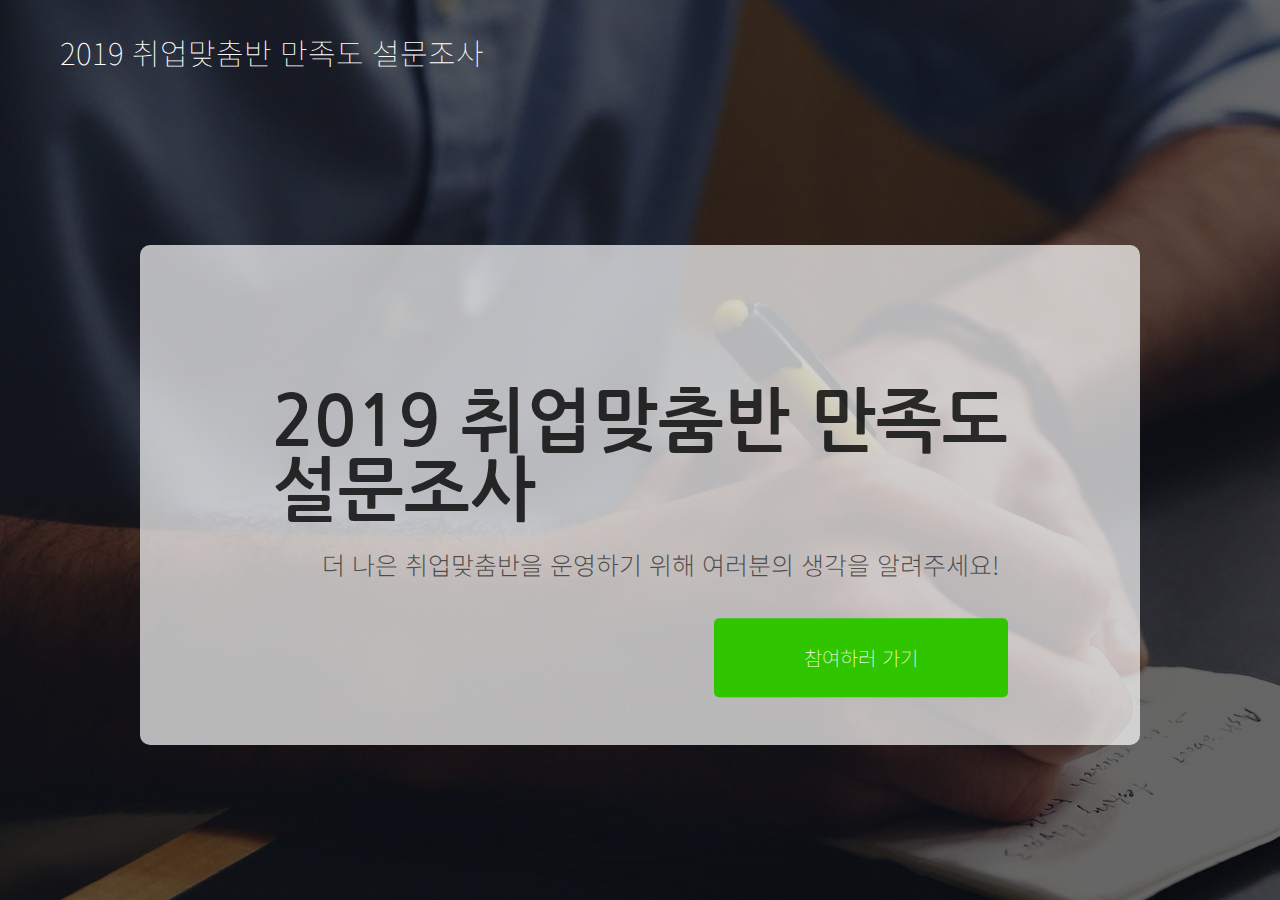
<file: index.html>
<!DOCTYPE html>
<html lang="ko">
<head>
  <meta charset="UTF-8">
  <meta name="viewport" content="width=device-width, initial-scale=1.0">
  <title>2019 취업맞춤반 만족도 설문조사</title>
  <link rel="stylesheet" href="index.css">
</head>
<body>
  <header>
    <span><a href="#">2019 취업맞춤반 만족도 설문조사</a></span>
  </header>
  <section>
    <div class="main_content">
      <div class="main_content2">
        <div class="main_text">
          <h1>2019 취업맞춤반 만족도<br>설문조사</h1>
          <h2>더 나은 취업맞춤반을 운영하기 위해 여러분의 생각을 알려주세요!</h2>
        </div>
        <a href="guide.html" class="button">참여하러 가기</a>
      </div>
    </div>
  </section>
</body>
</html>
</file>
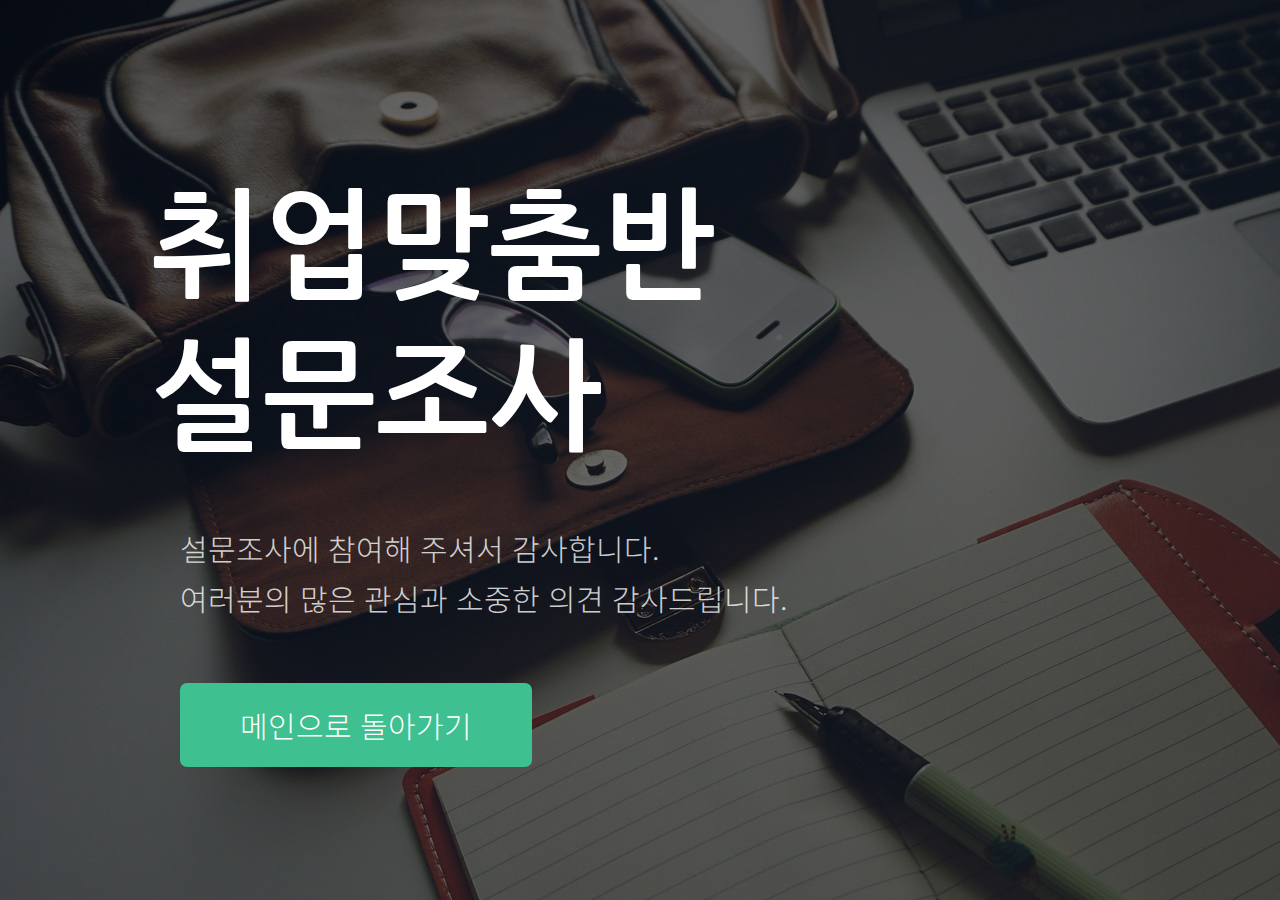
<file: end.html>
<!DOCTYPE html>
<html lang="ko">
<head>
    <meta charset="UTF-8">
    <meta name="viewport" content="width=device-width, initial-scale=1.0">
    <title>2019 취업맞춤반 만족도 설문조사</title>
    <link href="https://fonts.googleapis.com/css?family=Nanum+Gothic|Noto+Sans+KR:100,300&display=swap" rel="stylesheet">
    <link rel="stylesheet" href="end.css">
</head>
<body>
    <div class="content">
        <h1>취업맞춤반<br>설문조사</h1>
        <h2>설문조사에 참여해 주셔서 감사합니다.<br>여러분의 많은 관심과 소중한 의견 감사드립니다.</h2>
        <a href="main.html" class="button">메인으로 돌아가기</a>
    </div>

</body>
</html>
</file>
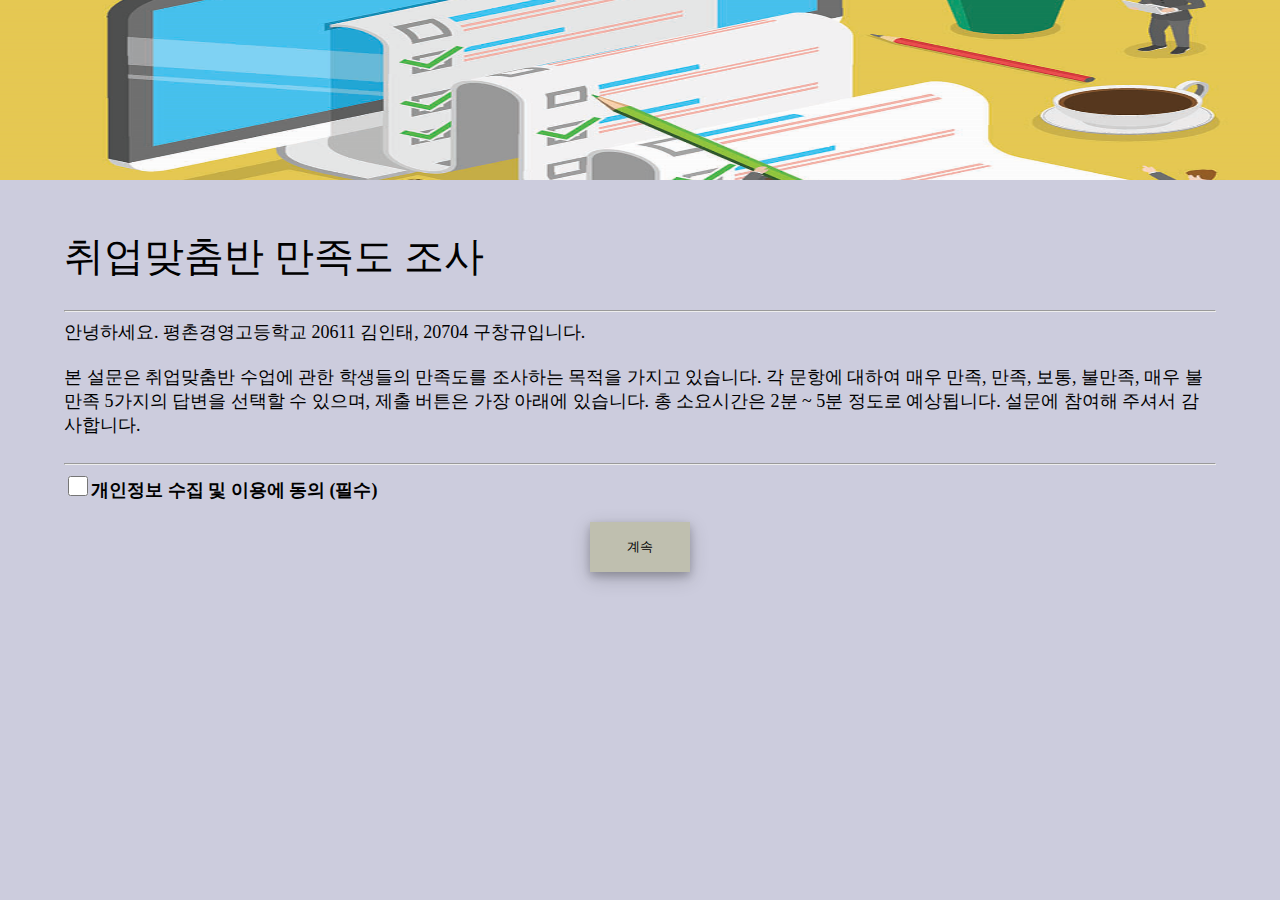
<file: guide.html>
<!DOCTYPE html>
<html lang="en" dir="ltr">
  <head>
    <meta charset="utf-8">
    <title>2019 취업맞춤반 만족도 설문조사</title>
    <link rel="stylesheet" href="guide.css">
    <script type="text/javascript">
      function next() {
        var chkbox = document.getElementById('chk');
        var chk = chkbox.checked;
        if(chk) {
          
          window.open("user.html", "_self");
        } else {
          alert("약관에 동의해 주세요.");
        }
      }
    </script>
  </head>
  <body>
    <header>
      <img src="imgs/survey.png" alt="" width="100%" height="180px">
    </header>
    <section>
      <div class="main">
        <span id="title">취업맞춤반 만족도 조사</span>
        <br><br><hr>
        <span id="explanation">안녕하세요. 평촌경영고등학교 20611 김인태, 20704 구창규입니다.<br><br>본 설문은 취업맞춤반 수업에 관한 학생들의 만족도를 조사하는 목적을 가지고 있습니다. 각 문항에 대하여 매우 만족, 만족, 보통, 불만족, 매우 불만족 5가지의 답변을 선택할 수 있으며, 제출 버튼은 가장 아래에 있습니다. 총 소요시간은 2분 ~ 5분 정도로 예상됩니다. 설문에 참여해 주셔서 감사합니다.</span>
        <br><br><hr>
        <input type="checkbox" id="chk"><span><strong>개인정보 수집 및 이용에 동의 (필수)</strong></span>

    </section>
    <footer style="text-align: center; margin-top: 20px">
      <a href="javascript:next()"><input type="button" name="" value="계속" class="btn"></a>
      <br><br><br><br>
    </footer>
  </body>
</html>
</file>
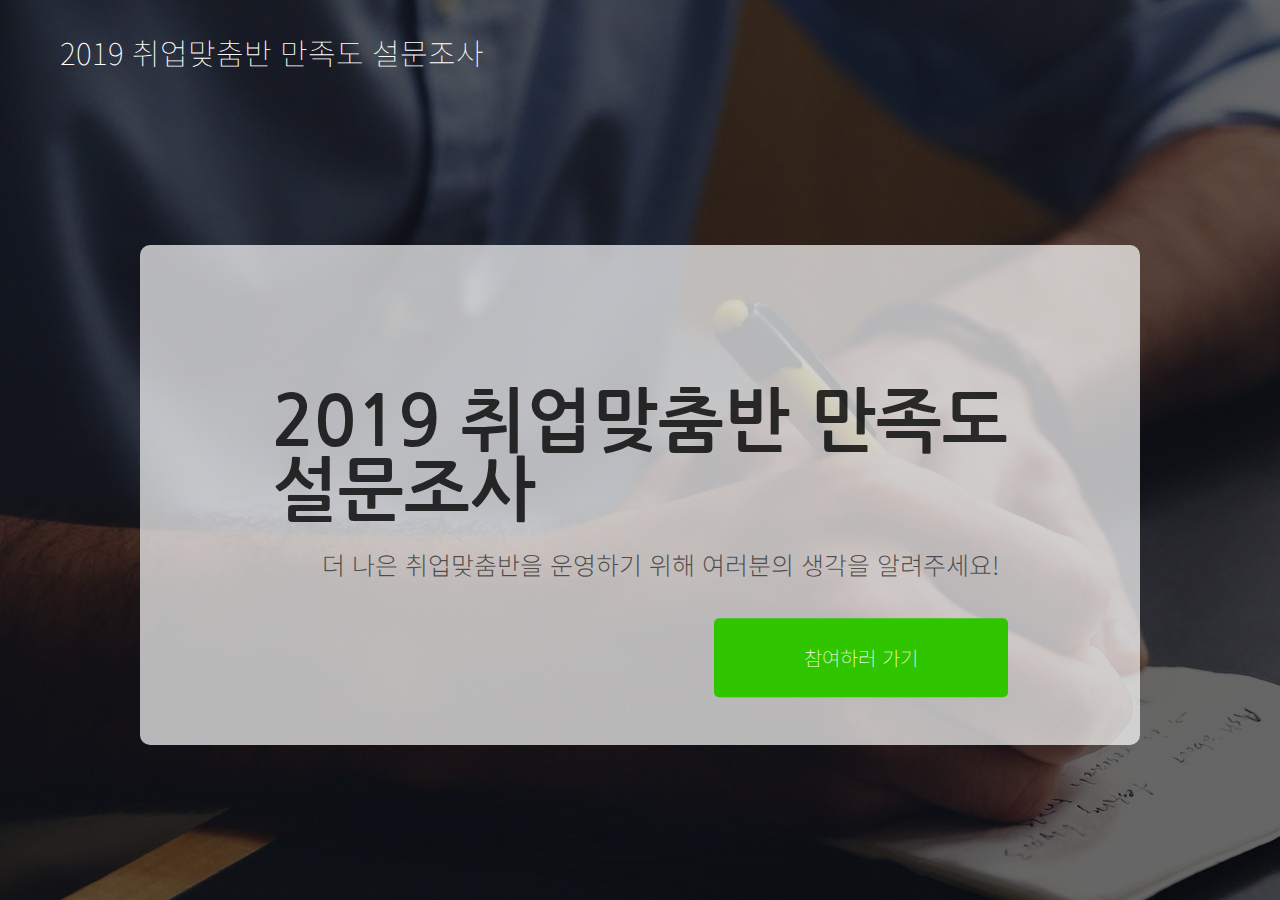
<file: main.html>
<!DOCTYPE html>
<html lang="ko">
<head>
  <meta charset="UTF-8">
  <meta name="viewport" content="width=device-width, initial-scale=1.0">
  <title>2019 취업맞춤반 만족도 설문조사</title>
  <link rel="stylesheet" href="main.css">
</head>
<body>
  <header>
    <span><a href="#">2019 취업맞춤반 만족도 설문조사</a></span>
  </header>
  <section>
    <div class="main_content">
      <div class="main_content2">
        <div class="main_text">
          <h1>2019 취업맞춤반 만족도<br>설문조사</h1>
          <h2>더 나은 취업맞춤반을 운영하기 위해 여러분의 생각을 알려주세요!</h2>
        </div>
        <a href="guide.html" class="button">참여하러 가기</a>
      </div>
    </div>
  </section>
</body>
</html>
</file>
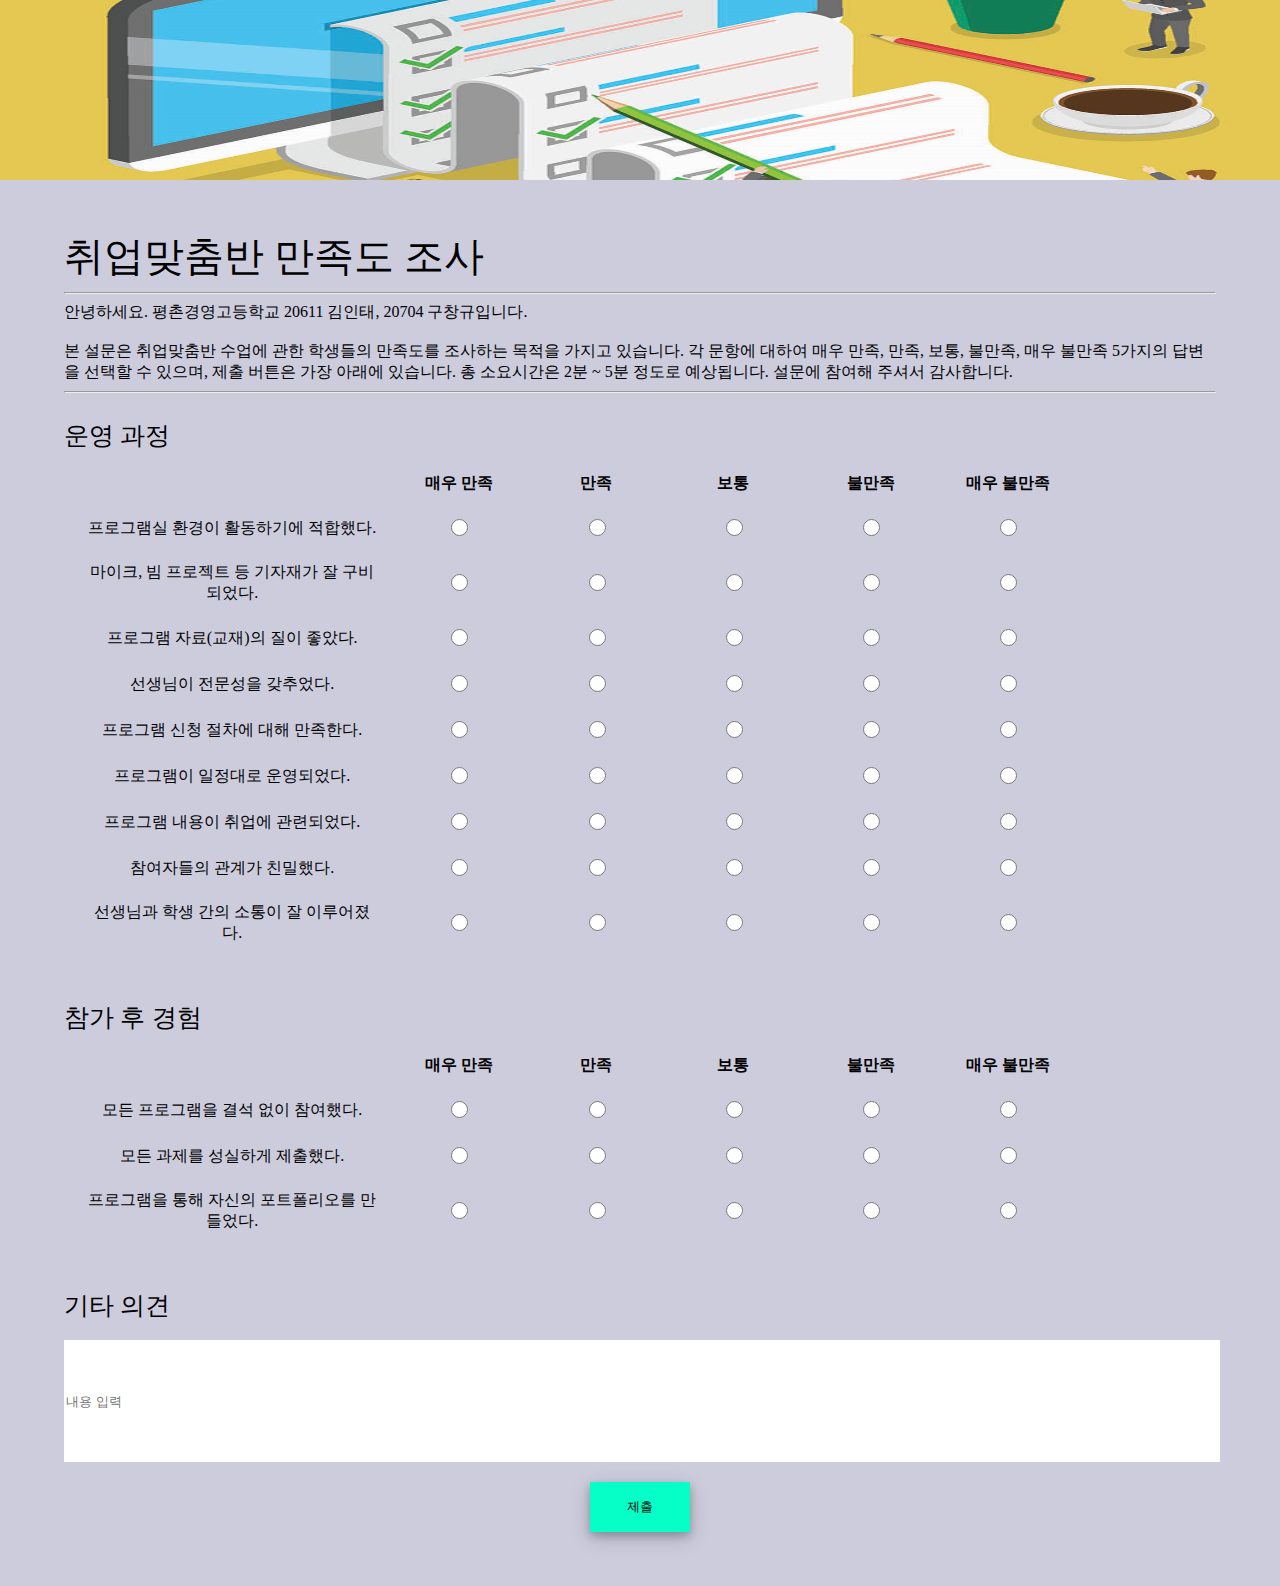
<file: survey.html>
<!DOCTYPE html>
<html lang="en" dir="ltr">
  <head>
    <meta charset="utf-8">
    <title>2019 취업맞춤반 만족도 설문조사</title>
    <link rel="stylesheet" href="survey.css">
    <script type="text/javascript">
      function submit() {
        var result = 0;

        for(var i=1; i<=12; i++) {
          var radios = document.getElementsByName('r' + String(i));
          var check = false;
          for(var j=0; j<radios.length;  j++) {
            if(radios[j].checked) {
              check = true;
              break;
            }
          }
          if(check == true) {
            result++;
          }
        }

        if(result == 12) {
          alert("설문조사에 참여완료하셨습니다.");
          window.open("end.html", "_self");
        } else {
          alert("모든 문항을 선택해주세요.");
        }
      }
    </script>
  </head>
  <body>
    <header>
      <img src="imgs/survey.png" alt="" width="100%" height="180px">
    </header>
    <section>
      <div class="main">
        <span id="title">취업맞춤반 만족도 조사</span>
        <hr>
        <span>안녕하세요. 평촌경영고등학교 20611 김인태, 20704 구창규입니다.<br><br>본 설문은 취업맞춤반 수업에 관한 학생들의 만족도를 조사하는 목적을 가지고 있습니다. 각 문항에 대하여 매우 만족, 만족, 보통, 불만족, 매우 불만족 5가지의 답변을 선택할 수 있으며, 제출 버튼은 가장 아래에 있습니다. 총 소요시간은 2분 ~ 5분 정도로 예상됩니다. 설문에 참여해 주셔서 감사합니다.</span>
        <hr>
        <br>
        <span class="subtitle">운영 과정</span>
        <table>
          <tr>
            <th></th><th>매우 만족</th><th>만족</th><th>보통</th><th>불만족</th><th>매우 불만족</th>
          </tr>
          <tr>
            <td class="q">프로그램실 환경이 활동하기에 적합했다.</td>
            <td><input type="radio" name="r1" value=""></td>
            <td><input type="radio" name="r1" value=""></td>
            <td><input type="radio" name="r1" value=""></td>
            <td><input type="radio" name="r1" value=""></td>
            <td><input type="radio" name="r1" value=""></td>
          </tr>
          <tr>
            <td class="q">마이크, 빔 프로젝트 등 기자재가 잘 구비되었다.</td>
            <td><input type="radio" name="r2" value=""></td>
            <td><input type="radio" name="r2" value=""></td>
            <td><input type="radio" name="r2" value=""></td>
            <td><input type="radio" name="r2" value=""></td>
            <td><input type="radio" name="r2" value=""></td>
          </tr>
          <tr>
            <td class="q">프로그램 자료(교재)의 질이 좋았다.</td>
            <td><input type="radio" name="r3" value=""></td>
            <td><input type="radio" name="r3" value=""></td>
            <td><input type="radio" name="r3" value=""></td>
            <td><input type="radio" name="r3" value=""></td>
            <td><input type="radio" name="r3" value=""></td>
          </tr>
          <tr>
            <td class="q">선생님이 전문성을 갖추었다.</td>
            <td><input type="radio" name="r4" value=""></td>
            <td><input type="radio" name="r4" value=""></td>
            <td><input type="radio" name="r4" value=""></td>
            <td><input type="radio" name="r4" value=""></td>
            <td><input type="radio" name="r4" value=""></td>
          </tr>
          <tr>
            <td class="q">프로그램 신청 절차에 대해 만족한다.</td>
            <td><input type="radio" name="r5" value=""></td>
            <td><input type="radio" name="r5" value=""></td>
            <td><input type="radio" name="r5" value=""></td>
            <td><input type="radio" name="r5" value=""></td>
            <td><input type="radio" name="r5" value=""></td>
          </tr>
          <tr>
            <td class="q">프로그램이 일정대로 운영되었다.</td>
            <td><input type="radio" name="r6" value=""></td>
            <td><input type="radio" name="r6" value=""></td>
            <td><input type="radio" name="r6" value=""></td>
            <td><input type="radio" name="r6" value=""></td>
            <td><input type="radio" name="r6" value=""></td>
          </tr>
          <tr>
            <td class="q">프로그램 내용이 취업에 관련되었다.</td>
            <td><input type="radio" name="r7" value=""></td>
            <td><input type="radio" name="r7" value=""></td>
            <td><input type="radio" name="r7" value=""></td>
            <td><input type="radio" name="r7" value=""></td>
            <td><input type="radio" name="r7" value=""></td>
          </tr>
          <tr>
            <td class="q">참여자들의 관계가 친밀했다.</td>
            <td><input type="radio" name="r8" value=""></td>
            <td><input type="radio" name="r8" value=""></td>
            <td><input type="radio" name="r8" value=""></td>
            <td><input type="radio" name="r8" value=""></td>
            <td><input type="radio" name="r8" value=""></td>
          </tr>
          <tr>
            <td class="q">선생님과 학생 간의 소통이 잘 이루어졌다.</td>
            <td><input type="radio" name="r9" value=""></td>
            <td><input type="radio" name="r9" value=""></td>
            <td><input type="radio" name="r9" value=""></td>
            <td><input type="radio" name="r9" value=""></td>
            <td><input type="radio" name="r9" value=""></td>
          </tr>
        </table>
        <br><br>
        <span class="subtitle">참가 후 경험</span>
        <table>
          <tr>
            <th></th><th>매우 만족</th><th>만족</th><th>보통</th><th>불만족</th><th>매우 불만족</th>
          </tr>
          <tr>
            <td class="q">모든 프로그램을 결석 없이 참여했다.</td>
            <td><input type="radio" name="r10" value=""></td>
            <td><input type="radio" name="r10" value=""></td>
            <td><input type="radio" name="r10" value=""></td>
            <td><input type="radio" name="r10" value=""></td>
            <td><input type="radio" name="r10" value=""></td>
          </tr>
          <tr>
            <td class="q">모든 과제를 성실하게 제출했다.</td>
            <td><input type="radio" name="r11" value=""></td>
            <td><input type="radio" name="r11" value=""></td>
            <td><input type="radio" name="r11" value=""></td>
            <td><input type="radio" name="r11" value=""></td>
            <td><input type="radio" name="r11" value=""></td>
          </tr>
          <tr>
            <td class="q">프로그램을 통해 자신의 포트폴리오를 만들었다.</td>
            <td><input type="radio" name="r12" value=""></td>
            <td><input type="radio" name="r12" value=""></td>
            <td><input type="radio" name="r12" value=""></td>
            <td><input type="radio" name="r12" value=""></td>
            <td><input type="radio" name="r12" value=""></td>
          </tr>
        </table>
        <br><br>
        <span class="subtitle">기타 의견</span><br><br>
        <input type="text" name="id" value="" size="100" placeholder="내용 입력"
        style="width: 90vw; height: 120px; background:white">
      </div>
    </section>
    <footer style="text-align: center; margin-top: 20px">
      <a href="javascript:submit()"><input type="button" name="" value="제출" class="btn"></a>
      <br><br><br><br>
    </footer>
  </body>
</html>
</file>
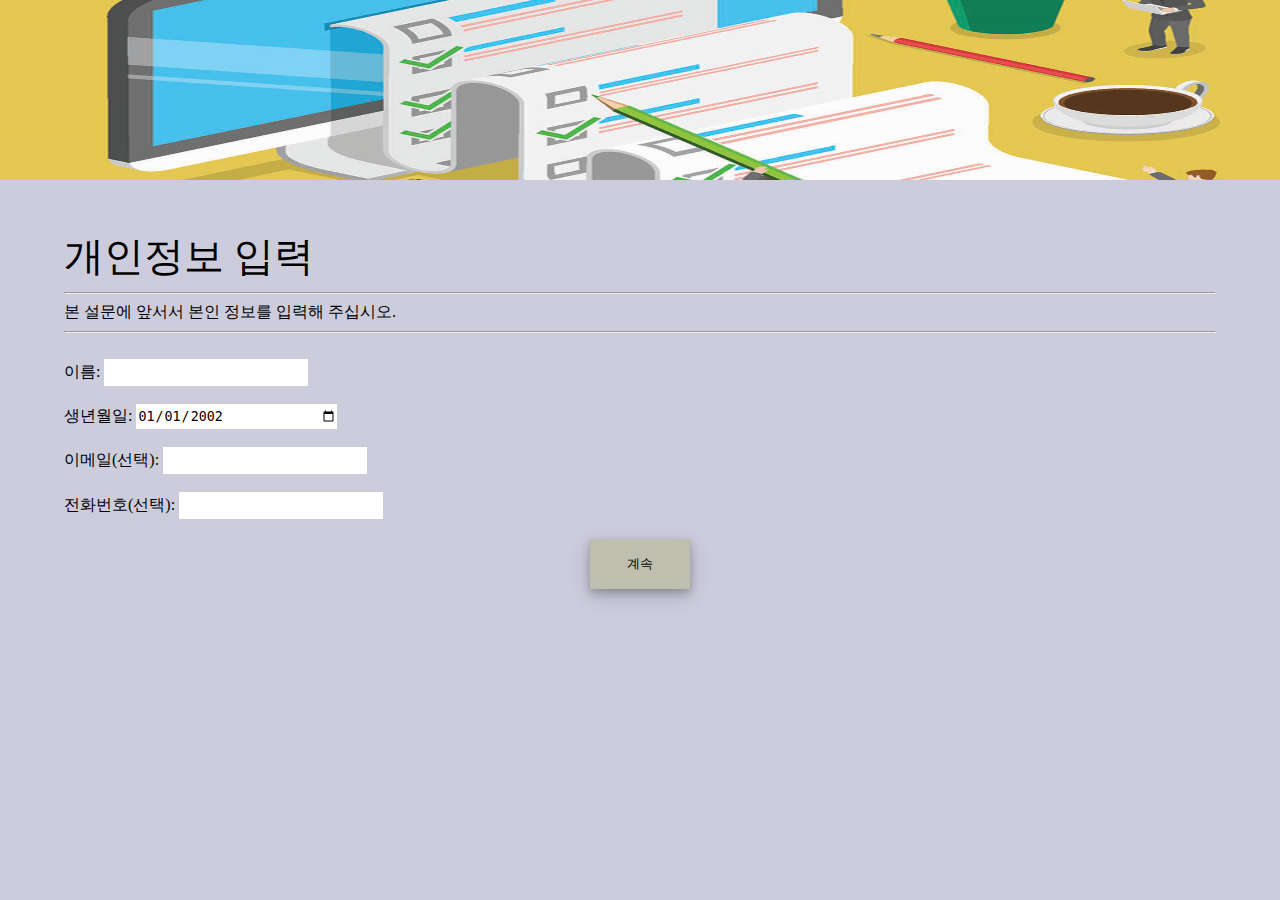
<file: user.html>
<!DOCTYPE html>
<html lang="en" dir="ltr">
  <head>
    <meta charset="utf-8">
    <title>2019 취업맞춤반 만족도 설문조사</title>
    <link rel="stylesheet" href="user.css">
    <script type="text/javascript">
      function next() {
        var text = document.getElementsByName("n");
        var input1 = text[0].value;
        var input2 = text[1].value;
        if(!input1 || !input2)
          alert("이름, 생년월일을 모두 입력해주세요.");
        else {
          window.open("survey.html", "_self");
        }
      }
    </script>
  </head>
  <body>
    <header>
      <img src="imgs/survey.png" alt="" width="100%" height="180px">
    </header>
    <section>
      <div class="main">
        <span id="title">개인정보 입력</span>
        <hr>
        <span id="explanation">본 설문에 앞서서 본인 정보를 입력해 주십시오.<br>
        <hr>
        <br>
        이름: <input type="text" name="n" value="">
        <br><br>
        생년월일: <input type="date" name="n" value="2002-01-01">
        <br><br>
        이메일(선택): <input type="email" name="" value="">
        <br><br>
        전화번호(선택): <input type="tel" name="" value="">
    </section>
    <footer style="text-align: center; margin-top: 20px">
      <a href="javascript:next()"><input type="button" name="" value="계속" class="btn">
      <br><br><br><br></a>
    </footer>
  </body>
</html>
</file>
<file: index.css>
@import url('https://fonts.googleapis.com/css?family=Nanum+Gothic|Noto+Sans+KR:100,300&display=swap');

html,body { 
	width:100%;
	height:100%;
}
body {
	margin:0; padding:0;
	color:white;
    background-image: url("imgs/background.jpg");
    background-size: auto auto;
    background-repeat: no-repeat;
}

header { 
	width:100%; height:10%;
	position:relative;
}
section { 
	width:100%; height:90%;
	position:relative;
}

header > span { 
	font-family:'Noto Sans KR', sans-serif; font-size:30px;
	font-weight:100; white-space:nowrap;
    display:inline-block; padding: 30px 0 0 60px;
    position:relative; 
}

a { 
	text-decoration:none;
	color:white;
}

.main_content {
	width:1000px; height:500px;
	background-color:rgba(255, 255, 255, 0.7);
	border-radius:10px;
}
.main_content2 { 
	position:relative;
}
.main_content, .main_content2 {
	display:inline-block;
	position:absolute;
	top:50%; left:50%;
	transform:translate(-50%, -50%);
}

.main_text > h1 {
	font-family: 'Nanum Gothic', sans-serif; font-size:70px;
	white-space:nowrap; margin:0;
	color:rgba(0,0,0,0.8);
}
.main_text > h2 {
	font-family:'Noto Sans KR', sans-serif;
	font-size:25px; font-weight:300;
	position:relative; left:50px;
	color:rgba(0,0,0,0.6);
}

.button { 
	font-family:'Noto Sans KR', sans-serif;
	font-weight:100; font-size:20px;
	text-align:center;
	margin:15px 0; padding:25px 90px;
	background-color:rgb(47,198,0);
	border-radius:5px;
	position:absolute; right:0;
	transition: background-color 0.5s;
}

.button:hover {
	background-color:rgb(35,157,0);
}
</file>
<file: end.css>
html, body {
    width: 100%; height: 100%;
    margin: 0; padding: 0;
}

body {
    background-image: url("imgs/background2.jpg");
    background-size: auto auto;
    background-repeat: no-repeat;
    white-space: nowrap;            
}
        
.content {
    padding: 50px;
    color: white;
    font-size: 60px;
    line-height: 150px;
    position: absolute;
    left: 100px;
    bottom: 50px;
}

.content>img {
    float: left;
}

.content>h1 {
    font-family: 'Nanum Gothic', sans-serif;
    margin:0; padding: 30px 0;
}

.content>h2 {
    font-family:'Noto Sans KR', sans-serif;
    font-weight: 300;
    color: rgba(255, 255, 255, 0.8);
    font-size: 30px;
    line-height: 50px;
    margin: 0 30px;
    padding: 20px 0;
}

a { 
    text-decoration: none;
    color: white;
}
        
.button {
    margin: 0 30px;
    padding: 20px 60px;
    text-align: center;
    font-family:'Noto Sans KR', sans-serif;
    font-weight: 300;
    font-size: 30px;
    background-color:rgb(62,192,144);
    transition: background-color 0.5s;
    border-radius:7px;
}

.button:hover {
    background-color: rgb(50,154,115);
}
</file>
<file: guide.css>
* {
  background: #CCCCDD;
}
body {
  margin: 0;
  padding: 0;
}
.main {
  margin-left: 5vw;
  margin-right: 5vw;
  margin-top: 5vh;
}
span {
  font-size: 18px;
}
input {
  width:20px;
  height:20px;
  border:1px;
}
#title {
  font-size: 40px;
}

.btn {
  width:100px;
  height: 50px;
  background: #BFBFAF;
  box-shadow: 0 4px 8px 0 rgba(0, 0, 0, 0.2), 0 6px 20px 0 rgba(0, 0, 0, 0.19);
}
</file>
<file: main.css>
@import url('https://fonts.googleapis.com/css?family=Nanum+Gothic|Noto+Sans+KR:100,300&display=swap');

html,body { 
	width:100%;
	height:100%;
}
body {
	margin:0; padding:0;
	color:white;
    background-image: url("imgs/background.jpg");
    background-size: auto auto;
    background-repeat: no-repeat;
}

header { 
	width:100%; height:10%;
	position:relative;
}
section { 
	width:100%; height:90%;
	position:relative;
}

header > span { 
	font-family:'Noto Sans KR', sans-serif; font-size:30px;
	font-weight:100; white-space:nowrap;
    display:inline-block; padding: 30px 0 0 60px;
    position:relative; 
}

a { 
	text-decoration:none;
	color:white;
}

.main_content {
	width:1000px; height:500px;
	background-color:rgba(255, 255, 255, 0.7);
	border-radius:10px;
}
.main_content2 { 
	position:relative;
}
.main_content, .main_content2 {
	display:inline-block;
	position:absolute;
	top:50%; left:50%;
	transform:translate(-50%, -50%);
}

.main_text > h1 {
	font-family: 'Nanum Gothic', sans-serif; font-size:70px;
	white-space:nowrap; margin:0;
	color:rgba(0,0,0,0.8);
}
.main_text > h2 {
	font-family:'Noto Sans KR', sans-serif;
	font-size:25px; font-weight:300;
	position:relative; left:50px;
	color:rgba(0,0,0,0.6);
}

.button { 
	font-family:'Noto Sans KR', sans-serif;
	font-weight:100; font-size:20px;
	text-align:center;
	margin:15px 0; padding:25px 90px;
	background-color:rgb(47,198,0);
	border-radius:5px;
	position:absolute; right:0;
	transition: background-color 0.5s;
}

.button:hover {
	background-color:rgb(35,157,0);
}
</file>
<file: survey.css>
* {
  background: #CCCCDD;
}
body {
  margin: 0;
  padding: 0;
}
.main {
  margin-left: 5vw;
  margin-right: 5vw;
  margin-top: 5vh;
}
input {
  width:17px;
  height:17px;
  border:1px;
}
hr style=[radio] {
  margin-top: 15px;
  margin-bottom: 15px;
}
table {
  border-spacing:20px;
}
table tr th, table tr td {
  width: 9vw;  text-align: center;
}
table tr .q {
  width: 23vw;
}
#title {
  font-size: 40px;
}
.subtitle {
  font-size: 25px;
  margin-top: 40px;
}
.btn {
  width:100px;
  height: 50px;
  background: #06FFC6;
  box-shadow: 0 4px 8px 0 rgba(0, 0, 0, 0.2), 0 6px 20px 0 rgba(0, 0, 0, 0.19);
}
</file>
<file: user.css>
* {
  background: #CCCCDD;
}
body {
  margin: 0;
  padding: 0;
}
.main {
  margin-left: 5vw;
  margin-right: 5vw;
  margin-top: 5vh;
}
input {
  width:200px;
  height: 25px;
  border:1px;
  background:#FFFFFF;
}
#title {
  font-size: 40px;
}
.subtitle {
  font-size: 25px;
  margin-top: 40px;
}
.btn {
  width:100px;
  height: 50px;
  background: #BFBFAF;
  box-shadow: 0 4px 8px 0 rgba(0, 0, 0, 0.2), 0 6px 20px 0 rgba(0, 0, 0, 0.19);
}
</file>
